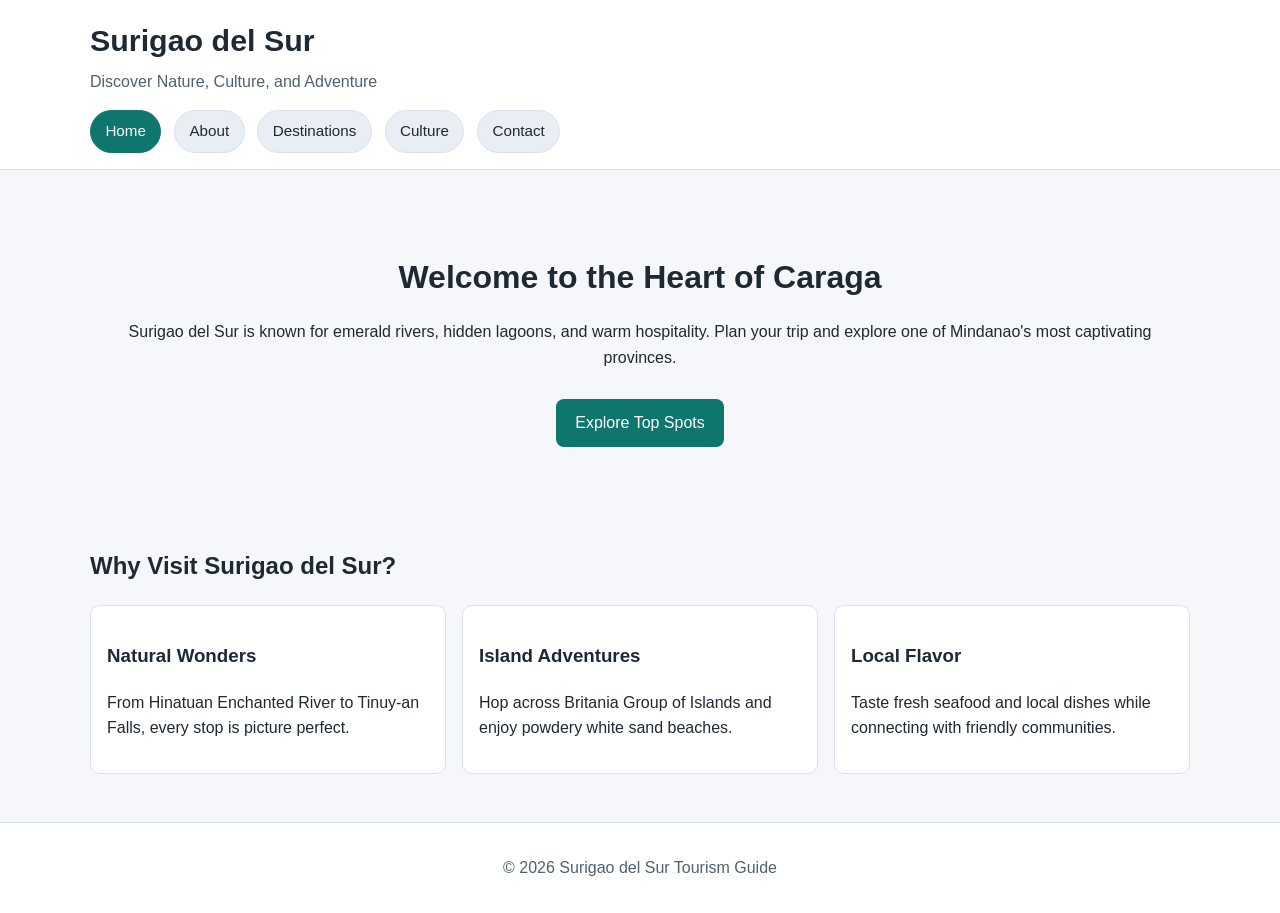
<file: index.html>
<!DOCTYPE html>
<html lang="en">
<head>
  <meta charset="UTF-8" />
  <meta name="viewport" content="width=device-width, initial-scale=1.0" />
  <title>Surigao del Sur Tourism</title>
  <link rel="stylesheet" href="styles.css" />
</head>
<body>
  <header class="site-header">
    <div class="container">
      <h1>Surigao del Sur</h1>
      <p class="tagline">Discover Nature, Culture, and Adventure</p>
      <nav>
        <ul class="nav-list">
          <li><a href="index.html" aria-current="page">Home</a></li>
          <li><a href="about.html">About</a></li>
          <li><a href="destinations.html">Destinations</a></li>
          <li><a href="culture.html">Culture</a></li>
          <li><a href="contact.html">Contact</a></li>
        </ul>
      </nav>
    </div>
  </header>

  <main>
    <section class="hero">
      <div class="container">
        <h2>Welcome to the Heart of Caraga</h2>
        <p>
          Surigao del Sur is known for emerald rivers, hidden lagoons, and warm hospitality.
          Plan your trip and explore one of Mindanao's most captivating provinces.
        </p>
        <a class="button" href="destinations.html">Explore Top Spots</a>
      </div>
    </section>

    <section class="highlights container">
      <h2>Why Visit Surigao del Sur?</h2>
      <div class="card-grid">
        <article class="card">
          <h3>Natural Wonders</h3>
          <p>From Hinatuan Enchanted River to Tinuy-an Falls, every stop is picture perfect.</p>
        </article>
        <article class="card">
          <h3>Island Adventures</h3>
          <p>Hop across Britania Group of Islands and enjoy powdery white sand beaches.</p>
        </article>
        <article class="card">
          <h3>Local Flavor</h3>
          <p>Taste fresh seafood and local dishes while connecting with friendly communities.</p>
        </article>
      </div>
    </section>
  </main>

  <footer class="site-footer">
    <div class="container">
      <p>&copy; 2026 Surigao del Sur Tourism Guide</p>
    </div>
  </footer>

  <script src="script.js"></script>
</body>
</html>
</file>
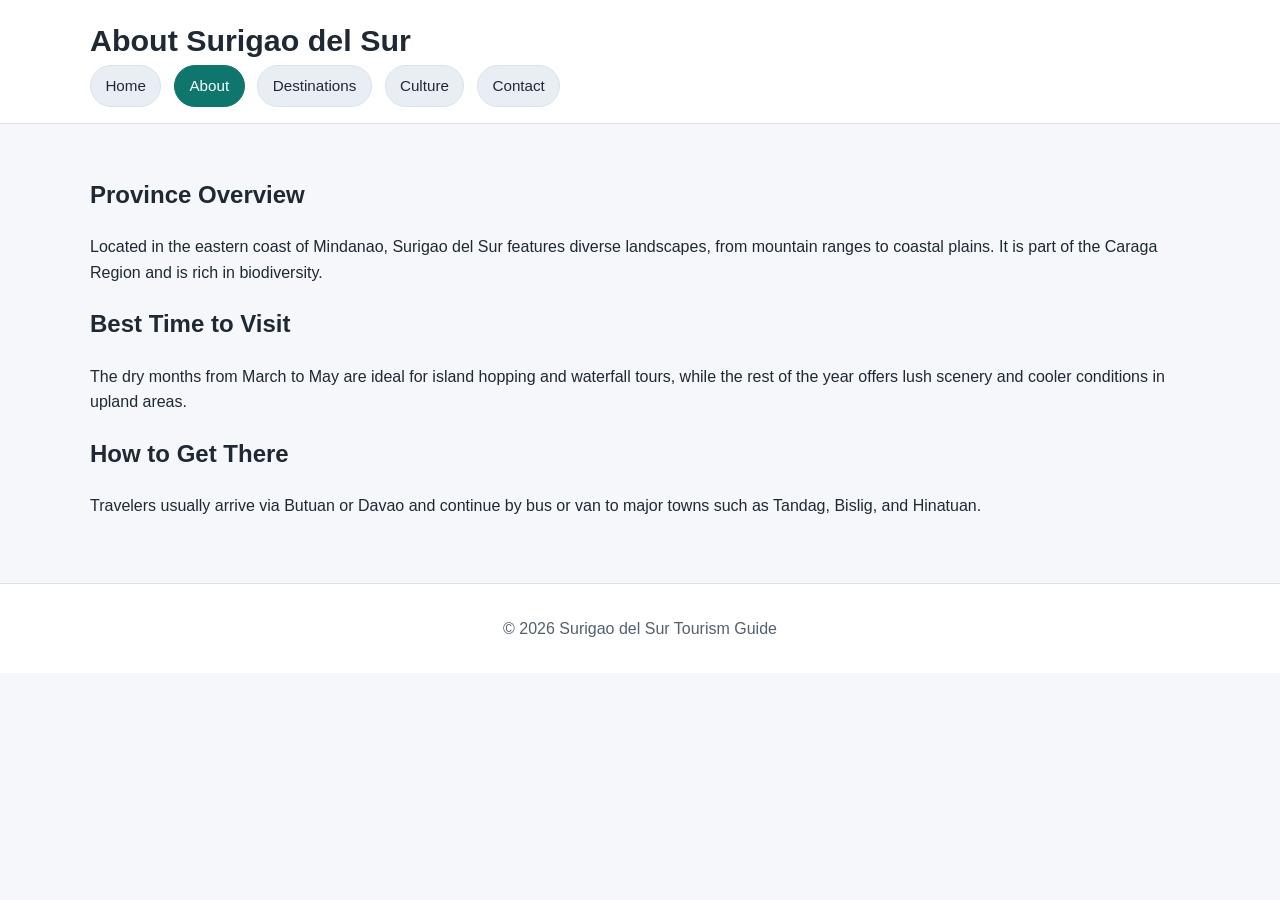
<file: about.html>
<!DOCTYPE html>
<html lang="en">
<head>
  <meta charset="UTF-8" />
  <meta name="viewport" content="width=device-width, initial-scale=1.0" />
  <title>About Surigao del Sur</title>
  <link rel="stylesheet" href="styles.css" />
</head>
<body>
  <header class="site-header">
    <div class="container">
      <h1>About Surigao del Sur</h1>
      <nav>
        <ul class="nav-list">
          <li><a href="index.html">Home</a></li>
          <li><a href="about.html" aria-current="page">About</a></li>
          <li><a href="destinations.html">Destinations</a></li>
          <li><a href="culture.html">Culture</a></li>
          <li><a href="contact.html">Contact</a></li>
        </ul>
      </nav>
    </div>
  </header>

  <main class="container page-section">
    <h2>Province Overview</h2>
    <p>
      Located in the eastern coast of Mindanao, Surigao del Sur features diverse landscapes,
      from mountain ranges to coastal plains. It is part of the Caraga Region and is rich in biodiversity.
    </p>

    <h2>Best Time to Visit</h2>
    <p>
      The dry months from March to May are ideal for island hopping and waterfall tours,
      while the rest of the year offers lush scenery and cooler conditions in upland areas.
    </p>

    <h2>How to Get There</h2>
    <p>
      Travelers usually arrive via Butuan or Davao and continue by bus or van to major towns
      such as Tandag, Bislig, and Hinatuan.
    </p>
  </main>

  <footer class="site-footer">
    <div class="container">
      <p>&copy; 2026 Surigao del Sur Tourism Guide</p>
    </div>
  </footer>

  <script src="script.js"></script>
</body>
</html>
</file>
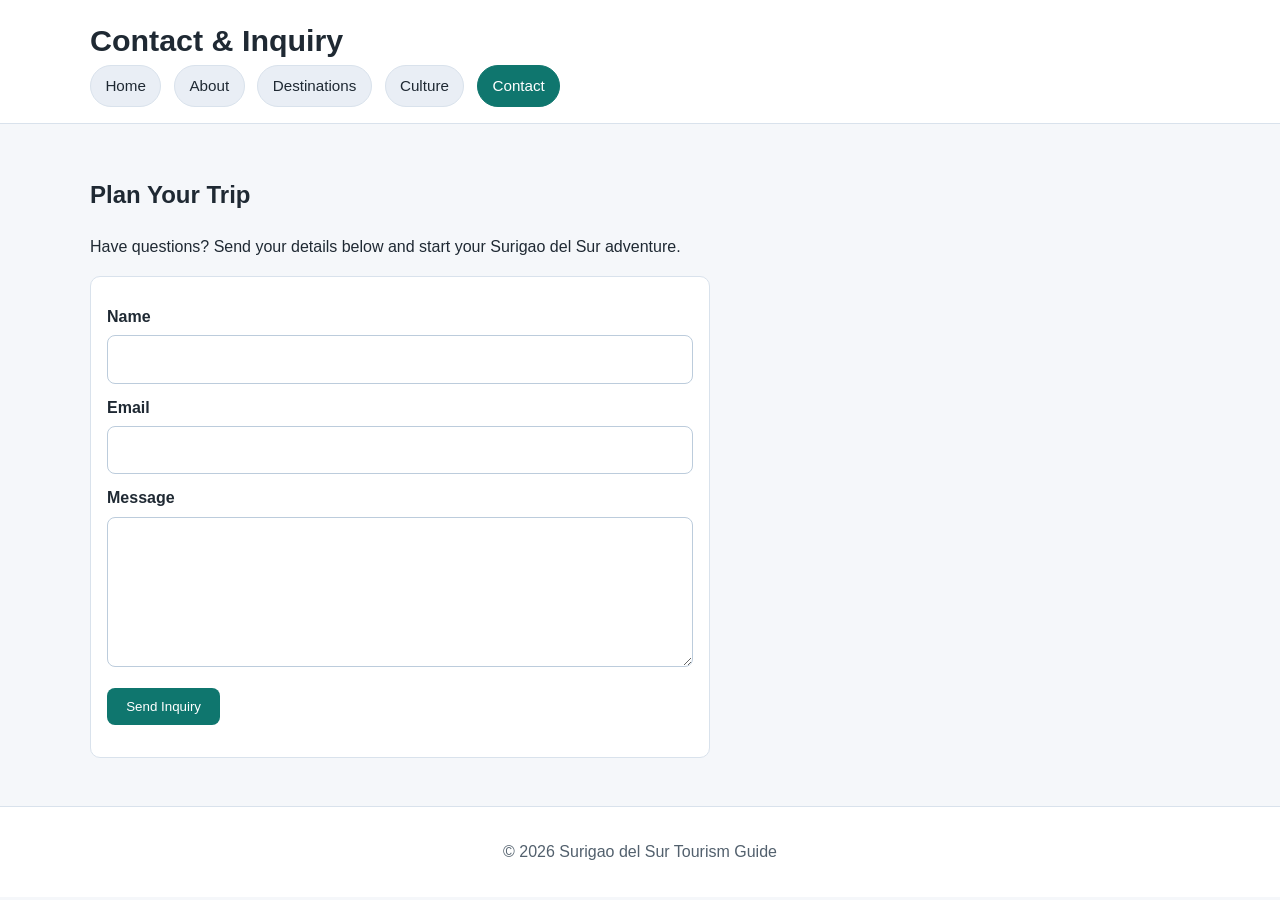
<file: contact.html>
<!DOCTYPE html>
<html lang="en">
<head>
  <meta charset="UTF-8" />
  <meta name="viewport" content="width=device-width, initial-scale=1.0" />
  <title>Contact and Travel Inquiry</title>
  <link rel="stylesheet" href="styles.css" />
</head>
<body>
  <header class="site-header">
    <div class="container">
      <h1>Contact & Inquiry</h1>
      <nav>
        <ul class="nav-list">
          <li><a href="index.html">Home</a></li>
          <li><a href="about.html">About</a></li>
          <li><a href="destinations.html">Destinations</a></li>
          <li><a href="culture.html">Culture</a></li>
          <li><a href="contact.html" aria-current="page">Contact</a></li>
        </ul>
      </nav>
    </div>
  </header>

  <main class="container page-section">
    <h2>Plan Your Trip</h2>
    <p>Have questions? Send your details below and start your Surigao del Sur adventure.</p>

    <form id="inquiry-form" class="inquiry-form">
      <label for="name">Name</label>
      <input id="name" name="name" type="text" required />

      <label for="email">Email</label>
      <input id="email" name="email" type="email" required />

      <label for="message">Message</label>
      <textarea id="message" name="message" rows="5" required></textarea>

      <button type="submit" class="button">Send Inquiry</button>
      <p id="form-status" class="form-status" aria-live="polite"></p>
    </form>
  </main>

  <footer class="site-footer">
    <div class="container">
      <p>&copy; 2026 Surigao del Sur Tourism Guide</p>
    </div>
  </footer>

  <script src="script.js"></script>
</body>
</html>
</file>
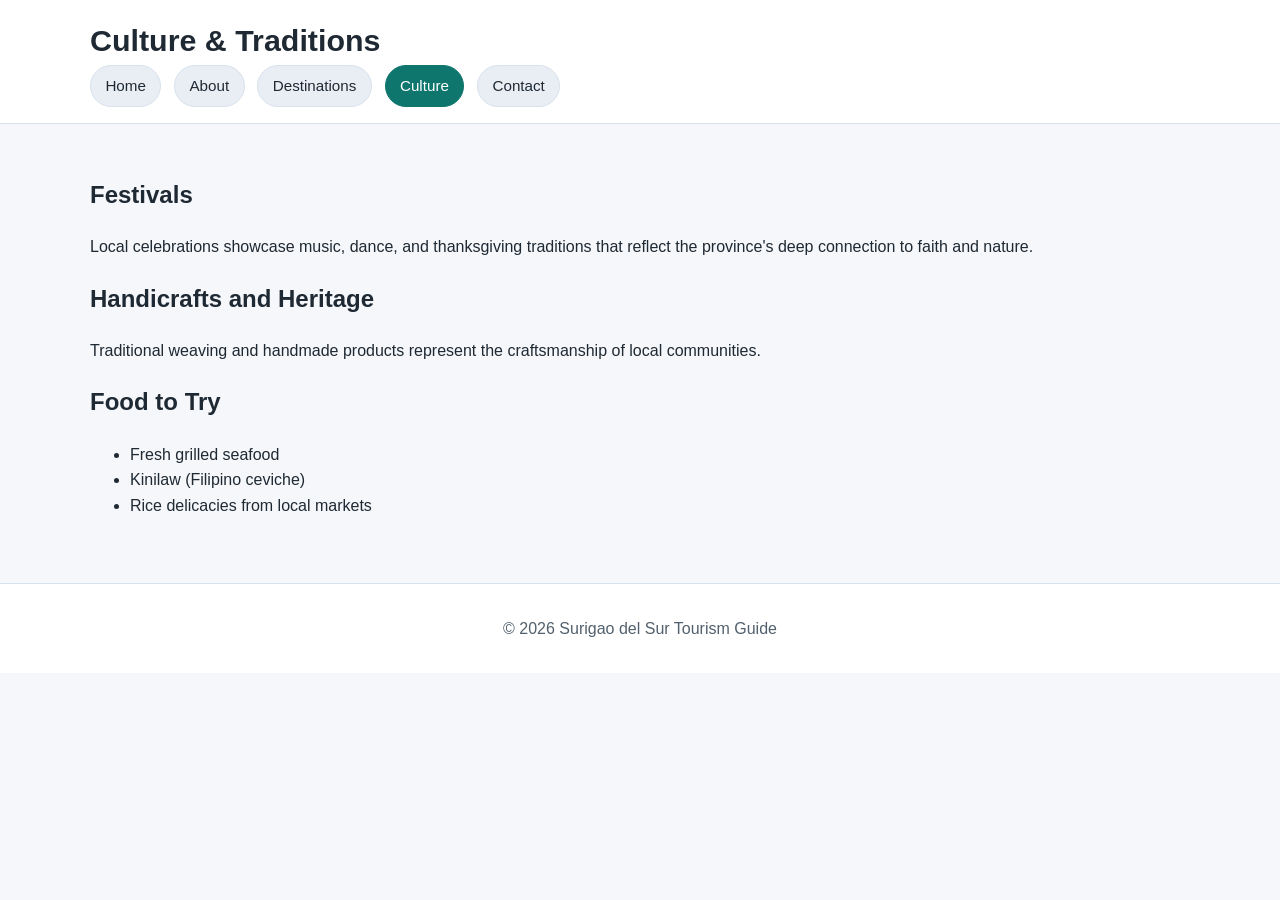
<file: culture.html>
<!DOCTYPE html>
<html lang="en">
<head>
  <meta charset="UTF-8" />
  <meta name="viewport" content="width=device-width, initial-scale=1.0" />
  <title>Culture and Traditions</title>
  <link rel="stylesheet" href="styles.css" />
</head>
<body>
  <header class="site-header">
    <div class="container">
      <h1>Culture & Traditions</h1>
      <nav>
        <ul class="nav-list">
          <li><a href="index.html">Home</a></li>
          <li><a href="about.html">About</a></li>
          <li><a href="destinations.html">Destinations</a></li>
          <li><a href="culture.html" aria-current="page">Culture</a></li>
          <li><a href="contact.html">Contact</a></li>
        </ul>
      </nav>
    </div>
  </header>

  <main class="container page-section">
    <h2>Festivals</h2>
    <p>
      Local celebrations showcase music, dance, and thanksgiving traditions that reflect
      the province's deep connection to faith and nature.
    </p>

    <h2>Handicrafts and Heritage</h2>
    <p>
      Traditional weaving and handmade products represent the craftsmanship of local communities.
    </p>

    <h2>Food to Try</h2>
    <ul>
      <li>Fresh grilled seafood</li>
      <li>Kinilaw (Filipino ceviche)</li>
      <li>Rice delicacies from local markets</li>
    </ul>
  </main>

  <footer class="site-footer">
    <div class="container">
      <p>&copy; 2026 Surigao del Sur Tourism Guide</p>
    </div>
  </footer>

  <script src="script.js"></script>
</body>
</html>
</file>
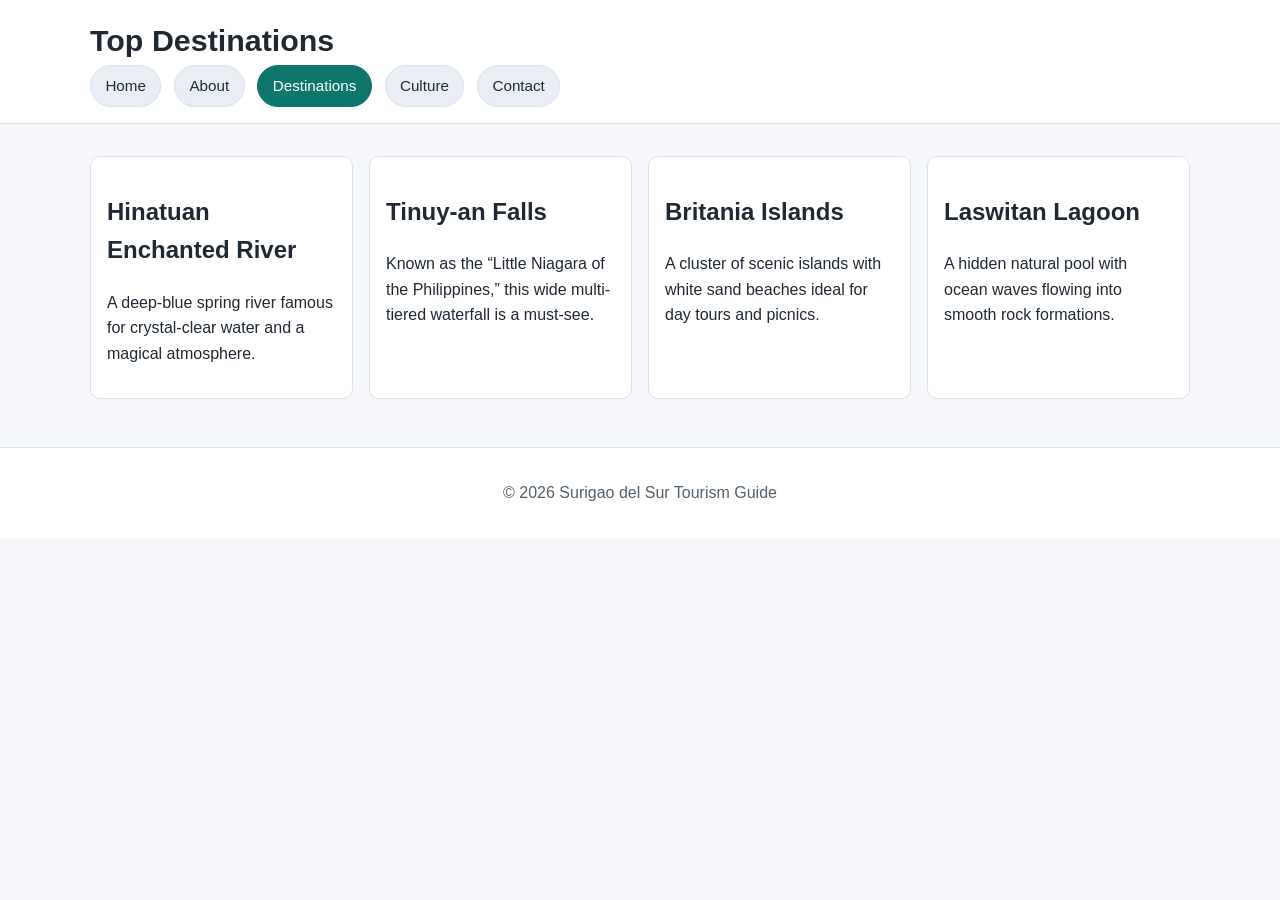
<file: destinations.html>
<!DOCTYPE html>
<html lang="en">
<head>
  <meta charset="UTF-8" />
  <meta name="viewport" content="width=device-width, initial-scale=1.0" />
  <title>Top Destinations in Surigao del Sur</title>
  <link rel="stylesheet" href="styles.css" />
</head>
<body>
  <header class="site-header">
    <div class="container">
      <h1>Top Destinations</h1>
      <nav>
        <ul class="nav-list">
          <li><a href="index.html">Home</a></li>
          <li><a href="about.html">About</a></li>
          <li><a href="destinations.html" aria-current="page">Destinations</a></li>
          <li><a href="culture.html">Culture</a></li>
          <li><a href="contact.html">Contact</a></li>
        </ul>
      </nav>
    </div>
  </header>

  <main class="container page-section">
    <div class="card-grid">
      <article class="card">
        <h2>Hinatuan Enchanted River</h2>
        <p>A deep-blue spring river famous for crystal-clear water and a magical atmosphere.</p>
      </article>
      <article class="card">
        <h2>Tinuy-an Falls</h2>
        <p>Known as the “Little Niagara of the Philippines,” this wide multi-tiered waterfall is a must-see.</p>
      </article>
      <article class="card">
        <h2>Britania Islands</h2>
        <p>A cluster of scenic islands with white sand beaches ideal for day tours and picnics.</p>
      </article>
      <article class="card">
        <h2>Laswitan Lagoon</h2>
        <p>A hidden natural pool with ocean waves flowing into smooth rock formations.</p>
      </article>
    </div>
  </main>

  <footer class="site-footer">
    <div class="container">
      <p>&copy; 2026 Surigao del Sur Tourism Guide</p>
    </div>
  </footer>

  <script src="script.js"></script>
</body>
</html>
</file>
<file: styles.css>
:root {
  --bg: #f5f7fa;
  --surface: #ffffff;
  --text: #1f2933;
  --muted: #52606d;
  --primary: #0f766e;
  --primary-dark: #0b5f59;
  --border: #d9e2ec;
}

* {
  box-sizing: border-box;
}

body {
  margin: 0;
  font-family: Arial, Helvetica, sans-serif;
  background-color: var(--bg);
  color: var(--text);
  line-height: 1.6;
}

.container {
  width: min(1100px, 92%);
  margin: 0 auto;
}

.site-header {
  background-color: var(--surface);
  border-bottom: 1px solid var(--border);
  padding: 1rem 0;
}

.site-header h1 {
  margin: 0;
  font-size: 1.9rem;
}

.tagline {
  color: var(--muted);
  margin: 0.25rem 0 1rem;
}

.nav-list {
  list-style: none;
  display: flex;
  flex-wrap: wrap;
  gap: 0.8rem;
  margin: 0;
  padding: 0;
}

.nav-list a {
  display: inline-block;
  text-decoration: none;
  color: var(--text);
  background: #e9eef5;
  border: 1px solid var(--border);
  padding: 0.5rem 0.9rem;
  border-radius: 999px;
  font-size: 0.95rem;
}

.nav-list a[aria-current="page"] {
  background: var(--primary);
  color: #fff;
  border-color: var(--primary);
}

.hero {
  padding: 3.5rem 0;
  text-align: center;
}

.hero h2 {
  font-size: 2rem;
  margin-bottom: 0.8rem;
}

.button {
  display: inline-block;
  background-color: var(--primary);
  color: #fff;
  border: none;
  border-radius: 8px;
  padding: 0.7rem 1.2rem;
  text-decoration: none;
  cursor: pointer;
  margin-top: 0.8rem;
}

.button:hover {
  background-color: var(--primary-dark);
}

.page-section {
  padding: 2rem 0 3rem;
}

.highlights {
  padding: 1.5rem 0 3rem;
}

.card-grid {
  display: grid;
  grid-template-columns: repeat(auto-fit, minmax(220px, 1fr));
  gap: 1rem;
}

.card {
  background-color: var(--surface);
  border: 1px solid var(--border);
  border-radius: 10px;
  padding: 1rem;
}

.site-footer {
  background: var(--surface);
  border-top: 1px solid var(--border);
  padding: 1rem 0;
  text-align: center;
  color: var(--muted);
}

.inquiry-form {
  max-width: 620px;
  background: var(--surface);
  border: 1px solid var(--border);
  border-radius: 10px;
  padding: 1rem;
}

.inquiry-form label {
  display: block;
  margin-top: 0.7rem;
  font-weight: 600;
}

.inquiry-form input,
.inquiry-form textarea {
  width: 100%;
  padding: 0.65rem;
  margin-top: 0.35rem;
  border: 1px solid #bcccdc;
  border-radius: 8px;
  font: inherit;
}

.form-status {
  margin-top: 0.6rem;
  font-weight: 600;
  color: var(--primary-dark);
}
</file>
